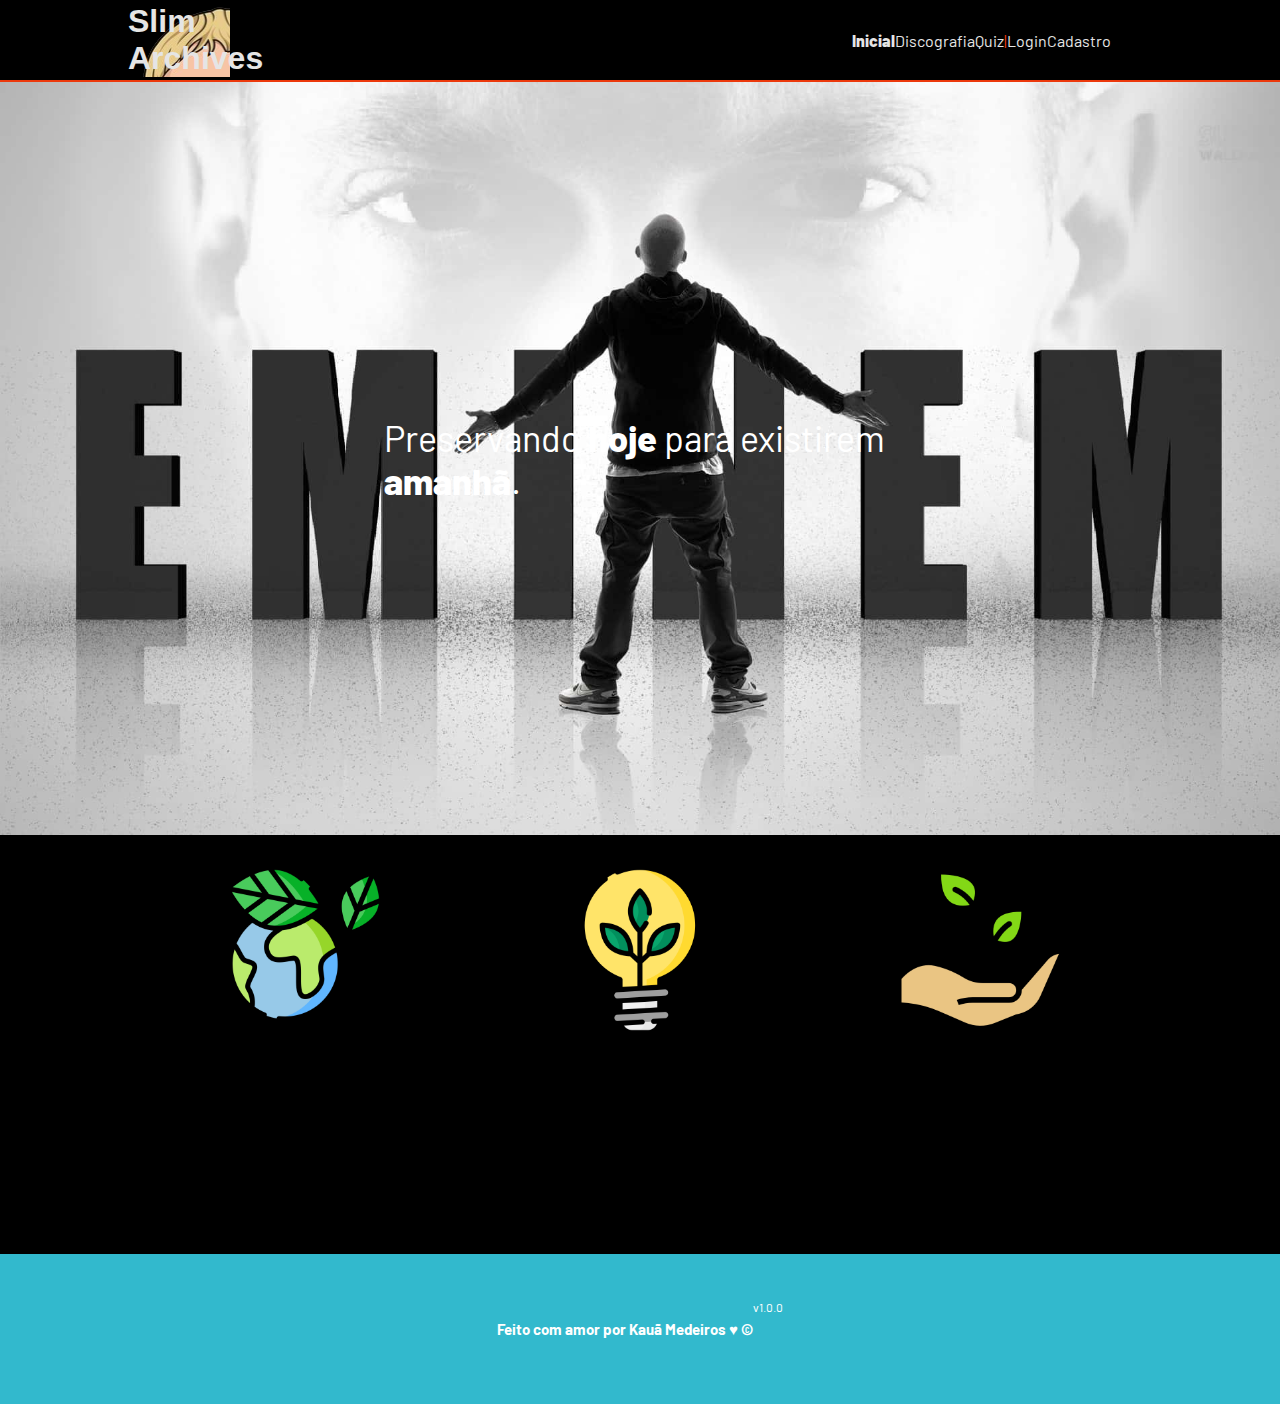
<file: Slim Archives/public/index.html>
<!DOCTYPE html>
<html lang="en">

<head>
    <meta charset="UTF-8">
    <meta http-equiv="X-UA-Compatible" content="IE=edge">
    <meta name="viewport" content="width=device-width, initial-scale=1.0">

    <title>Slim Archives | Página Inicial</title>

    <script src="./js/sessao.js"></script>

    <link rel="stylesheet" href="./css/estilo.css">
    <link rel="icon" href="./assets/icon/IconEminem.png">
    <link rel="preconnect" href="https://fonts.gstatic.com">
</head>

<body>
    <div class="header">
      <div class="container">
        <div class="logo">
        <h1 class="titulo">Slim Archives</h1>
      </div>
        <ul class="navbar">
          <li class="agora">
            <a href="#">Inicial</a>
          </li>
           <li>
            <a href="Discografia.html">Discografia</a>
          </li>
          <li>
            <a href="Quiz.html">Quiz</a>
          </li>
         
          <li>|</li>
          <li>
            <a href="login.html">Login</a>
          </li>
          <li>
            <a href="cadastro.html">Cadastro</a>
          </li>
        </ul>
      </div>
    </div>
  
    <div class="banner">
      <div class="container">
        <p>Preservando <span>hoje</span> para existirem <span>amanhã</span>.</p>
      </div>
    </div>
  
    <div class="social">
      <div class="container">
        <div class="boxes">
          <div class="box">
            <img src="assets/imgs/planet-earth_color.png">
            <h4>Missão</h4>
            <p>Lorem ipsum, dolor sit amet consectetur adipisicing elit. Et, quas cupiditate asperiores provident magnam
              vitae illum iusto fugiat atque deleniti nulla sed iure suscipit, laborum, aliquid accusantium cum dicta
              minima.</p>
          </div>
          <div class="box">
            <img src="assets/imgs/lightbulb_color.png">
            <h4>Visão</h4>
            <p>Lorem ipsum, dolor sit amet consectetur adipisicing elit. Et, quas cupiditate asperiores provident magnam
              vitae illum iusto fugiat atque deleniti nulla sed iure suscipit, laborum, aliquid accusantium cum dicta
              minima.</p>
          </div>
          <div class="box">
            <img src="assets/imgs/growth_color.png">
            <h4>Valores</h4>
            <p>Lorem ipsum, dolor sit amet consectetur adipisicing elit. Et, quas cupiditate asperiores provident magnam
              vitae illum iusto fugiat atque deleniti nulla sed iure suscipit, laborum, aliquid accusantium cum dicta
              minima.</p>
          </div>
        </div>
      </div>
    </div>
  
    <div class="footer">
      <div class="container">
        <h4>Feito com amor por Kauã Medeiros &hearts; &copy; </h4>
        <span class="version">v1.0.0</span>
      </div>
    </div>
  </body>

</html>
</file>
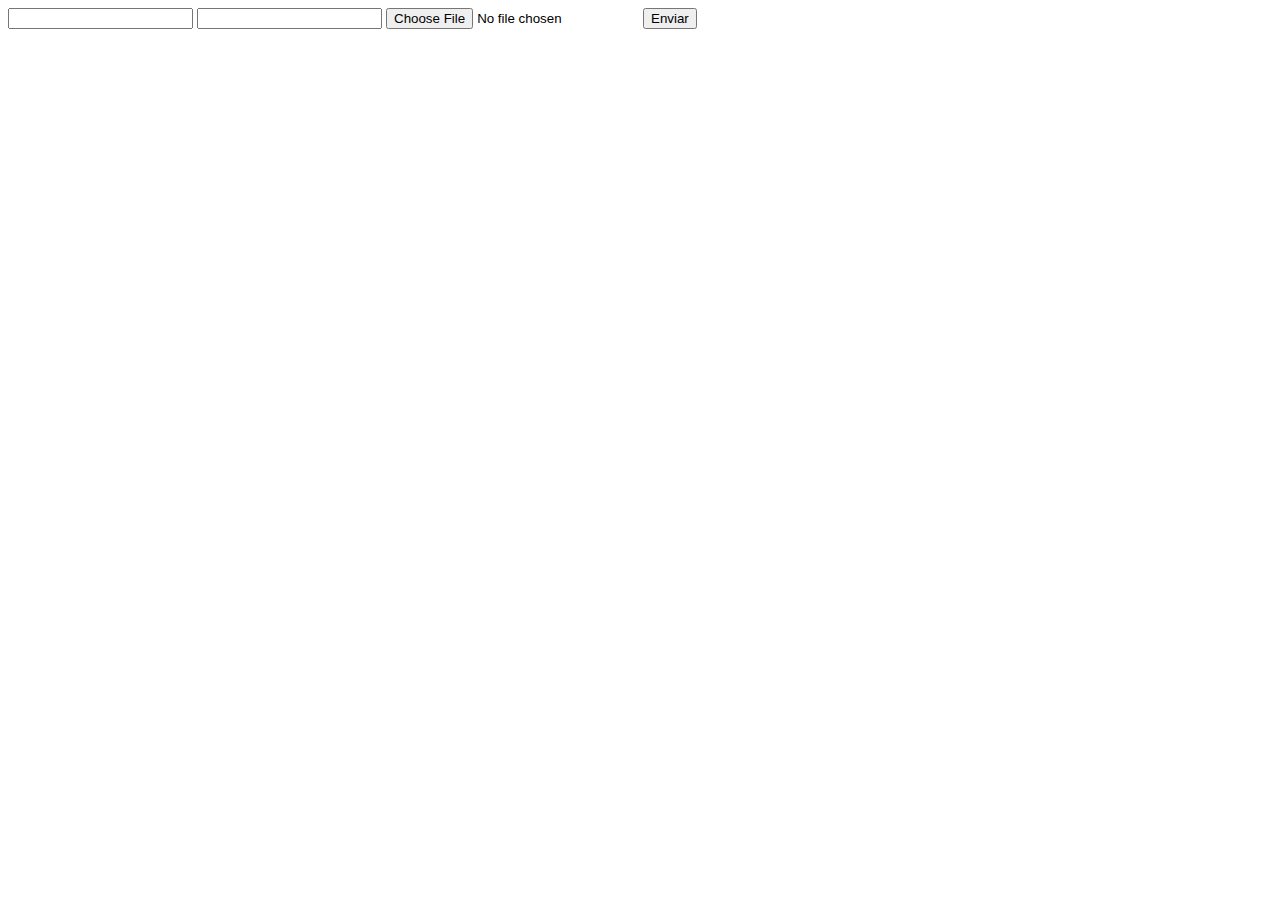
<file: Slim Archives/DOCUMENTOS_DE_APOIO/exemplo_de_upload_de_arquivo/public/index.html>
<!DOCTYPE html>
<html lang="en">

<head>
  <meta charset="UTF-8">
  <meta http-equiv="X-UA-Compatible" content="IE=edge">
  <meta name="viewport" content="width=device-width, initial-scale=1.0">
  <title>Upload</title>
</head>

<body>

  <div>
    <input name="nome" id="nome" type="text" />
    <input name="email" id="email" type="url" />
    <input name="foto" id="foto" type="file" />
    <button onclick="enviar()">Enviar</button>
  </div>

  <div id="container"></div>
</body>

</html>

<script>
  function enviar() {
    const formData = new FormData();
    formData.append('foto', foto.files[0])
    formData.append('nome', nome.value)
    formData.append('email', email.value)

    fetch("/usuarios/cadastro", {
      method: "POST",
      body: formData
    })
      .then(res => {
        window.location = "./perfil.html"
      })
      .catch(err => {
        console.log(err);
      })
  }
</script>
</file>
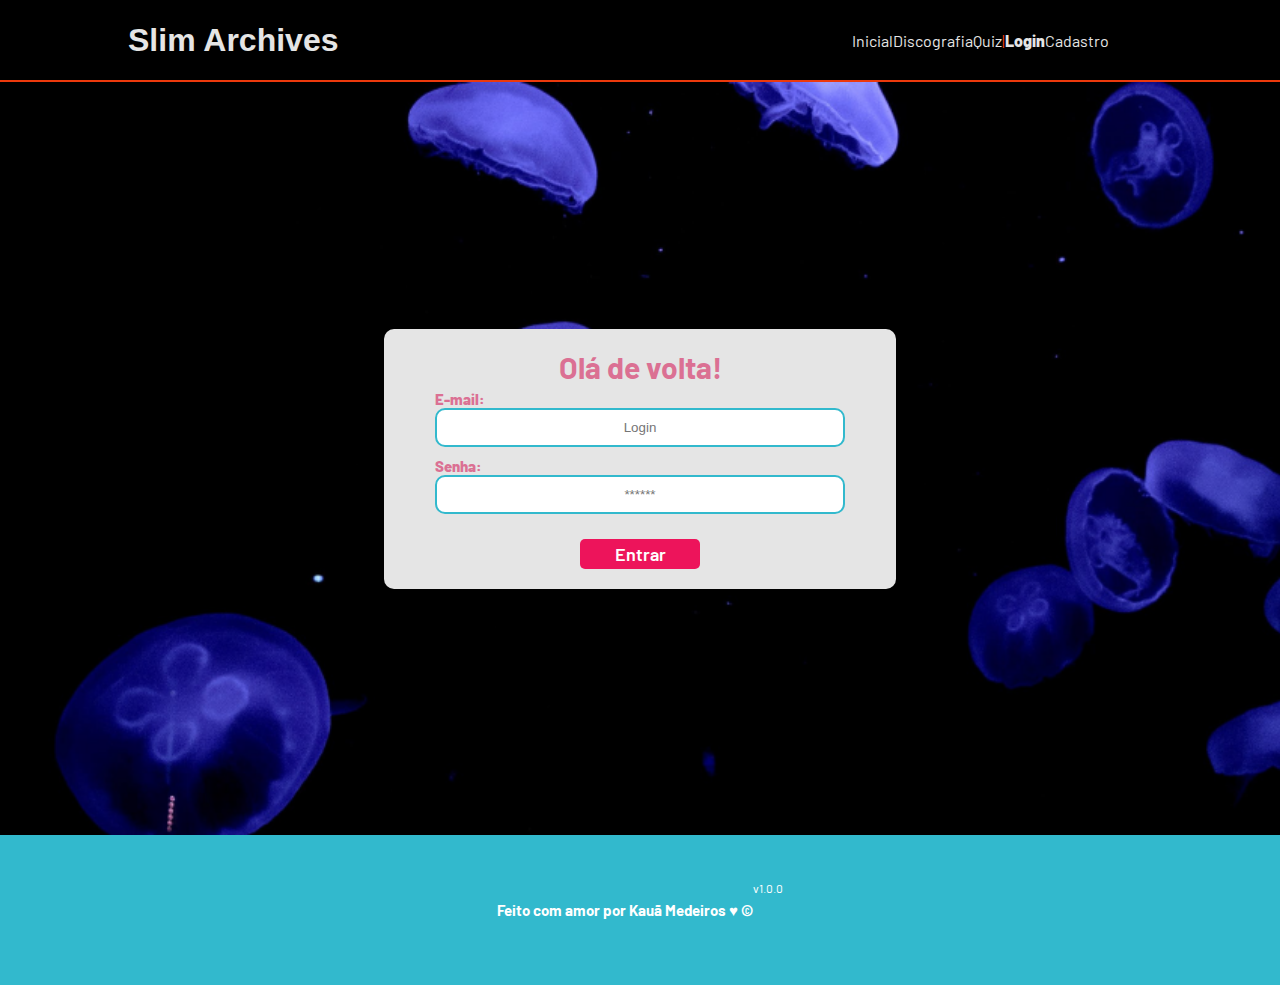
<file: Slim Archives/public/login.html>
<!DOCTYPE html>
<html lang="pt-br">

<head>
    <meta charset="UTF-8">
    <meta http-equiv="X-UA-Compatible" content="IE=edge">
    <meta name="viewport" content="width=device-width, initial-scale=1.0">

    <title>Slim Archives | Login</title>

    <script src="./js/sessao.js"></script>

    <link rel="stylesheet" href="./css/estilo.css">
    <link rel="icon" href="./assets/icon/IconEminem.png">
    <link rel="preconnect" href="https://fonts.gstatic.com">
</head>

<body>

    <!--Header-->

    <div class="header">
        <div class="container">
            <h1 class="titulo">Slim Archives</h1>
            <ul class="navbar">
                <li>
                    <a href="index.html">Inicial</a>
                </li>
                <li>
                    <a href="Discografia.html">Discografia</a>
                  </li>
                <li>
                    <a href="Quiz.html">Quiz</a>
                </li>
                <li>|</li>
                <li class="agora">
                    <a href="#">Login</a>
                </li>
                <li>
                    <a href="cadastro.html">Cadastro</a>
                </li>
            </ul>
        </div>
    </div>


    <div class="login">
        <div class="alerta_erro">
            <div class="card_erro" id="cardErro">
                <span id="mensagem_erro"></span>
            </div>
        </div>
        <div class="container">
            <div class="card card-login">
                <h2>Olá de volta!</h2>
                <div class="formulario">
                    <div class="campo">
                        <span>E-mail:</span>
                        <input id="email_input" type="text" placeholder="Login">
                    </div>
                    <div class="campo">
                        <span>Senha:</span>
                        <input id="senha_input" type="password" placeholder="******">
                    </div>
                    <button class="botao" onclick="entrar()">Entrar</button>
                </div>

                <div id="div_aguardar" class="loading-div">
                    <img src="./assets/circle-loading.gif" id="loading-gif">
                </div>

                <div id="div_erros_login"></div>
            </div>
        </div>
    </div>

    <!--footer inicio-->
    <div class="footer">
        <div class="container">
            <h4>Feito com amor por Kauã Medeiros &hearts; &copy;</h4>
            <span class="version">v1.0.0</span>
        </div>
    </div>
    <!--footer fim-->

</body>

</html>

<script>


    function entrar() {
        aguardar();

        var emailVar = email_input.value;
        var senhaVar = senha_input.value;

        if (emailVar == "" || senhaVar == "") {
            cardErro.style.display = "block"
            mensagem_erro.innerHTML = "(Mensagem de erro para todos os campos em branco)";
            finalizarAguardar();
            return false;
        }
        else {
            setInterval(sumirMensagem, 5000)
        }

        console.log("FORM LOGIN: ", emailVar);
        console.log("FORM SENHA: ", senhaVar);

        fetch("/usuarios/autenticar", {
            method: "POST",
            headers: {
                "Content-Type": "application/json"
            },
            body: JSON.stringify({
                emailServer: emailVar,
                senhaServer: senhaVar
            })
        }).then(function (resposta) {
            console.log("ESTOU NO THEN DO entrar()!")

            if (resposta.ok) {
                console.log(resposta);

                resposta.json().then(json => {
                    console.log(json);
                    console.log(JSON.stringify(json));
                    sessionStorage.EMAIL_USUARIO = json.email;
                    sessionStorage.NOME_USUARIO = json.nome;
                    sessionStorage.ID_USUARIO = json.id;
                    sessionStorage.AQUARIOS = JSON.stringify(json.aquarios)

                    setTimeout(function () {
                        window.location = "./dashboard/cards.html";
                    }, 1000); // apenas para exibir o loading

                });

            } else {

                console.log("Houve um erro ao tentar realizar o login!");

                resposta.text().then(texto => {
                    console.error(texto);
                    finalizarAguardar(texto);
                });
            }

        }).catch(function (erro) {
            console.log(erro);
        })

        return false;
    }

    function sumirMensagem() {
        cardErro.style.display = "none"
    }

</script>
</file>
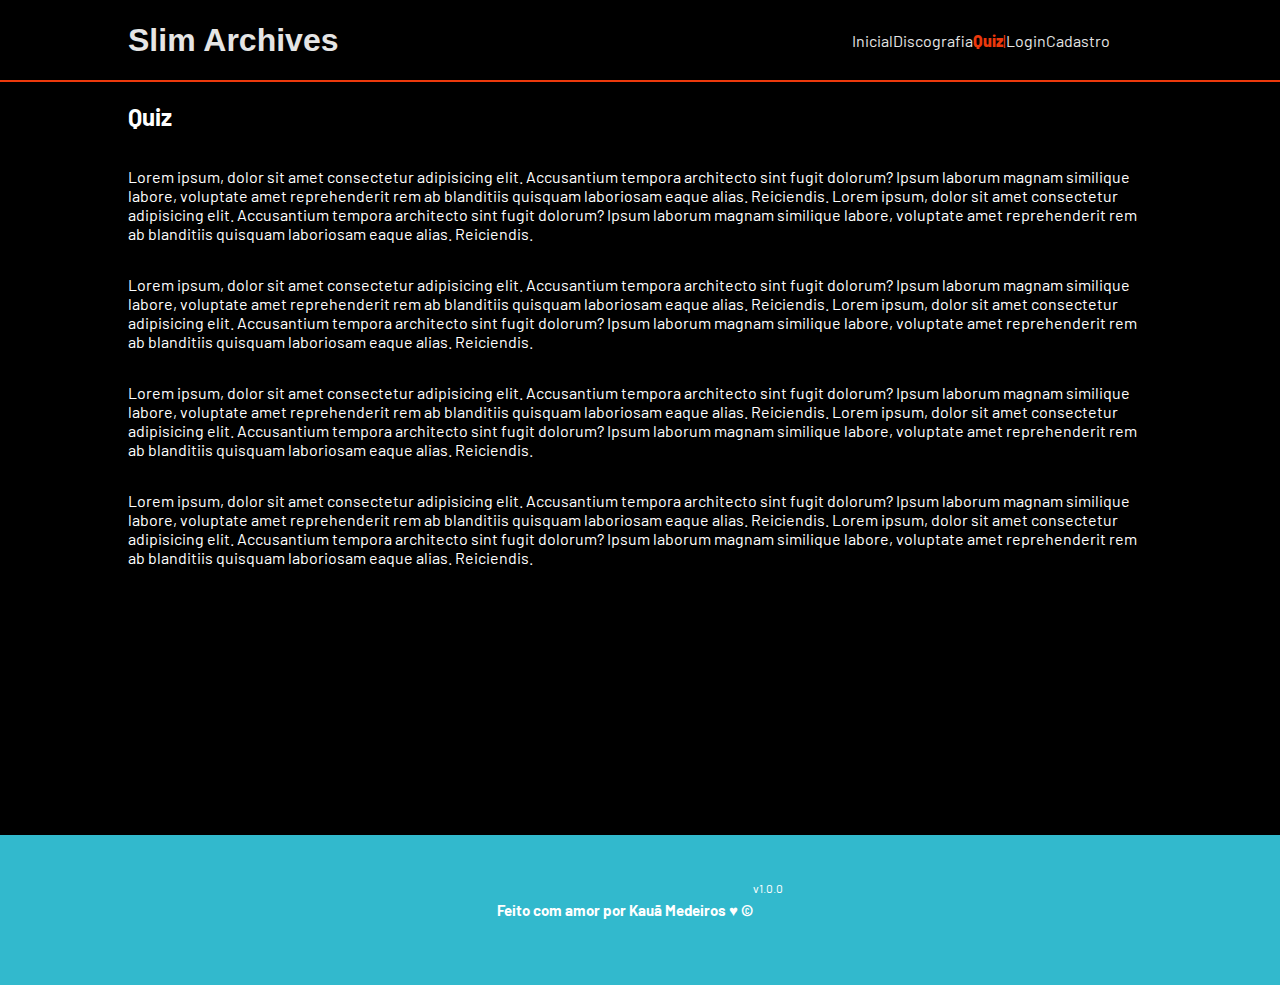
<file: Slim Archives/public/Quiz.html>
<!DOCTYPE html>
<html lang="pt-br">

<head>
    <meta charset="UTF-8">
    <meta http-equiv="X-UA-Compatible" content="IE=edge">
    <meta name="viewport" content="width=device-width, initial-scale=1.0">

    <title>Slim Archives | Quiz</title>

    <script src="./js/sessao.js"></script>

    <link rel="stylesheet" href="./css/estilo.css">
    <link rel="icon" href="./assets/icon/IconEminem.png">
    <link rel="preconnect" href="https://fonts.gstatic.com">
</head>

<body>

    <!--header inicio-->
    <div class="header">
        <div class="container">
            <h1 class="titulo">Slim Archives</h1>
            <ul class="navbar">
                <li>
                    <a href="./index.html">Inicial</a>
                </li>
                <li>
                    <a href="Discografia.html">Discografia</a>
                  </li>
                <li class="agora">Quiz</li>
                <li>|</li>
                <li>
                    <a href="./login.html">Login</a>
                </li>
                <li>
                    <a href="./login.html">Cadastro</a>
                </li>
                
            </ul>
        </div>
    </div>


    <!-- simulador inicio -->
    <div class="simulador">
        <div class="container">
            <h2>Quiz</h2>
            <p>Lorem ipsum, dolor sit amet consectetur adipisicing elit. Accusantium tempora architecto sint fugit
                dolorum? Ipsum laborum magnam similique labore, voluptate amet reprehenderit rem ab blanditiis quisquam
                laboriosam eaque alias. Reiciendis. Lorem ipsum, dolor sit amet consectetur adipisicing elit.
                Accusantium tempora architecto sint fugit dolorum? Ipsum laborum magnam similique labore, voluptate amet
                reprehenderit rem ab blanditiis quisquam laboriosam eaque alias. Reiciendis.</p>
            <p>Lorem ipsum, dolor sit amet consectetur adipisicing elit. Accusantium tempora architecto sint fugit
                dolorum? Ipsum laborum magnam similique labore, voluptate amet reprehenderit rem ab blanditiis quisquam
                laboriosam eaque alias. Reiciendis. Lorem ipsum, dolor sit amet consectetur adipisicing elit.
                Accusantium tempora architecto sint fugit dolorum? Ipsum laborum magnam similique labore, voluptate amet
                reprehenderit rem ab blanditiis quisquam laboriosam eaque alias. Reiciendis.</p>
            <p>Lorem ipsum, dolor sit amet consectetur adipisicing elit. Accusantium tempora architecto sint fugit
                dolorum? Ipsum laborum magnam similique labore, voluptate amet reprehenderit rem ab blanditiis quisquam
                laboriosam eaque alias. Reiciendis. Lorem ipsum, dolor sit amet consectetur adipisicing elit.
                Accusantium tempora architecto sint fugit dolorum? Ipsum laborum magnam similique labore, voluptate amet
                reprehenderit rem ab blanditiis quisquam laboriosam eaque alias. Reiciendis.</p>
            <p>Lorem ipsum, dolor sit amet consectetur adipisicing elit. Accusantium tempora architecto sint fugit
                dolorum? Ipsum laborum magnam similique labore, voluptate amet reprehenderit rem ab blanditiis quisquam
                laboriosam eaque alias. Reiciendis. Lorem ipsum, dolor sit amet consectetur adipisicing elit.
                Accusantium tempora architecto sint fugit dolorum? Ipsum laborum magnam similique labore, voluptate amet
                reprehenderit rem ab blanditiis quisquam laboriosam eaque alias. Reiciendis.</p>

        </div>
    </div>
    <!-- simulador fim -->

    <!--footer inicio-->
    <div class="footer">
        <div class="container">
            <h4>Feito com amor por Kauã Medeiros &hearts; &copy;</h4>
            <span class="version">v1.0.0</span>
        </div>
    </div>
    <!--footer fim-->


</body>

</html>
</file>
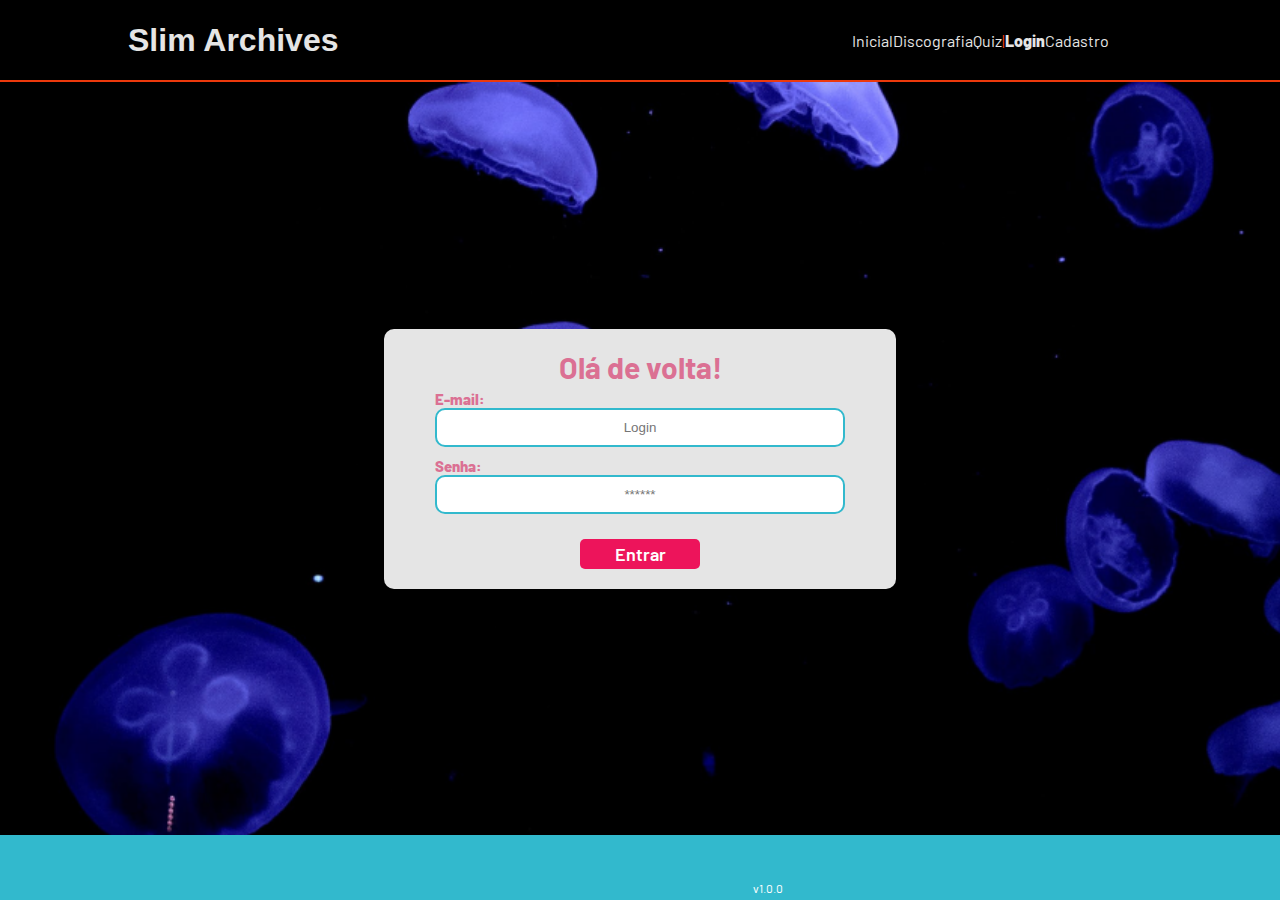
<file: Slim Archives/public/dashboard/cards.html>
<!DOCTYPE html>
<html lang="pt-br">

<head>
    <link rel="shortcut icon" href="../assets/icon/favicon2.ico" type="image/x-icon">
    <meta charset="UTF-8">
    <meta http-equiv="X-UA-Compatible" content="IE=edge">
    <meta name="viewport" content="width=device-width, initial-scale=1.0">
    <title>AquaTech | Tempo Real</title>


    <link rel="stylesheet" href="./../css/dashboards.css">
    <link rel="stylesheet" href="./../css/estilo.css" />

    <script src="../js/sessao.js"></script>
    <script src="../js/alerta.js"></script>
    <link rel="preconnect" href="https://fonts.gstatic.com">
    <link
        href="https://fonts.googleapis.com/css2?family=Exo+2:ital,wght@0,100;0,200;0,300;0,400;0,500;0,600;0,700;0,800;0,900;1,100;1,200;1,300;1,400;1,500;1,600;1,700;1,800;1,900&display=swap"
        rel="stylesheet">
</head>

<body onload="validarSessao(), exibirAquarios(),  atualizacaoPeriodica()">

    <div class="janela">

        <div class="header-left dash-header">

            <h1>AquaTech</h1>

            <div class="hello">
                <h3>Olá, <span id="b_usuario">usuário</span>!</h3>
            </div>

            <div class="btn-nav">
                <h3>Aquários</h3>
            </div>

            <div class="btn-nav-white">
                <a href="./dashboard.html">
                    <h3>Gráficos</h3>
                </a>
            </div>

            <div class="btn-nav-white">
                <a href="./mural.html">
                    <h3>Mural de Avisos</h3>
                </a>
            </div>

            <div class="btn-logout" onclick="limparSessao()">
                <h3>Sair</h3>
            </div>

        </div>

        <div class="dash">
            <div id="alerta">
            </div>
            <div class="area-parametros-alerta">
                <p class="titulo-legenda">
                    Legenda - Parâmetros para Alertas
                </p>
                <div class="parametros-alerta">
                    <div class="item-regua perigo-frio">
                        <p>Perigo</p>
                        <p>&lt;=5°C</p>
                    </div>
                    <div class="item-regua alerta-frio">
                        <p>Alerta</p>
                        <p>&lt;=10°C</p>
                    </div>
                    <div class="item-regua ideal">
                        <p>Ideal</p>
                        <p>20°C</p>
                    </div>
                    <div class="item-regua alerta-quente">
                        <p>Alerta</p>
                        <p>&gt;=22°C</p>
                    </div>
                    <div class="item-regua perigo-quente">
                        <p>Perigo</p>
                        <p>&gt;=23°C</p>
                    </div>
                </div>
            </div>

            <div class="cards" id="cardAquarios">

            </div>

        </div>

    </div>

</body>

<script>

    function exibirAquarios() {
        JSON.parse(sessionStorage.AQUARIOS).forEach(item => {
            document.getElementById("cardAquarios").innerHTML += `
                    <div class="card-aquario">
                        <div class="title-aquario">
                            <h1>${item.descricao}</h1>
                        </div>
                        <div class="desc-aquario">
                        <div class="temperatura">
                            <p id="temp_aquario_${item.id}">-°C</p>
                        </div>
                        <div class="cor-alerta" id="card_${item.id}"></div>
                    </div>
                    </div>
                    `
        });
    }

</script>

</html>
</file>
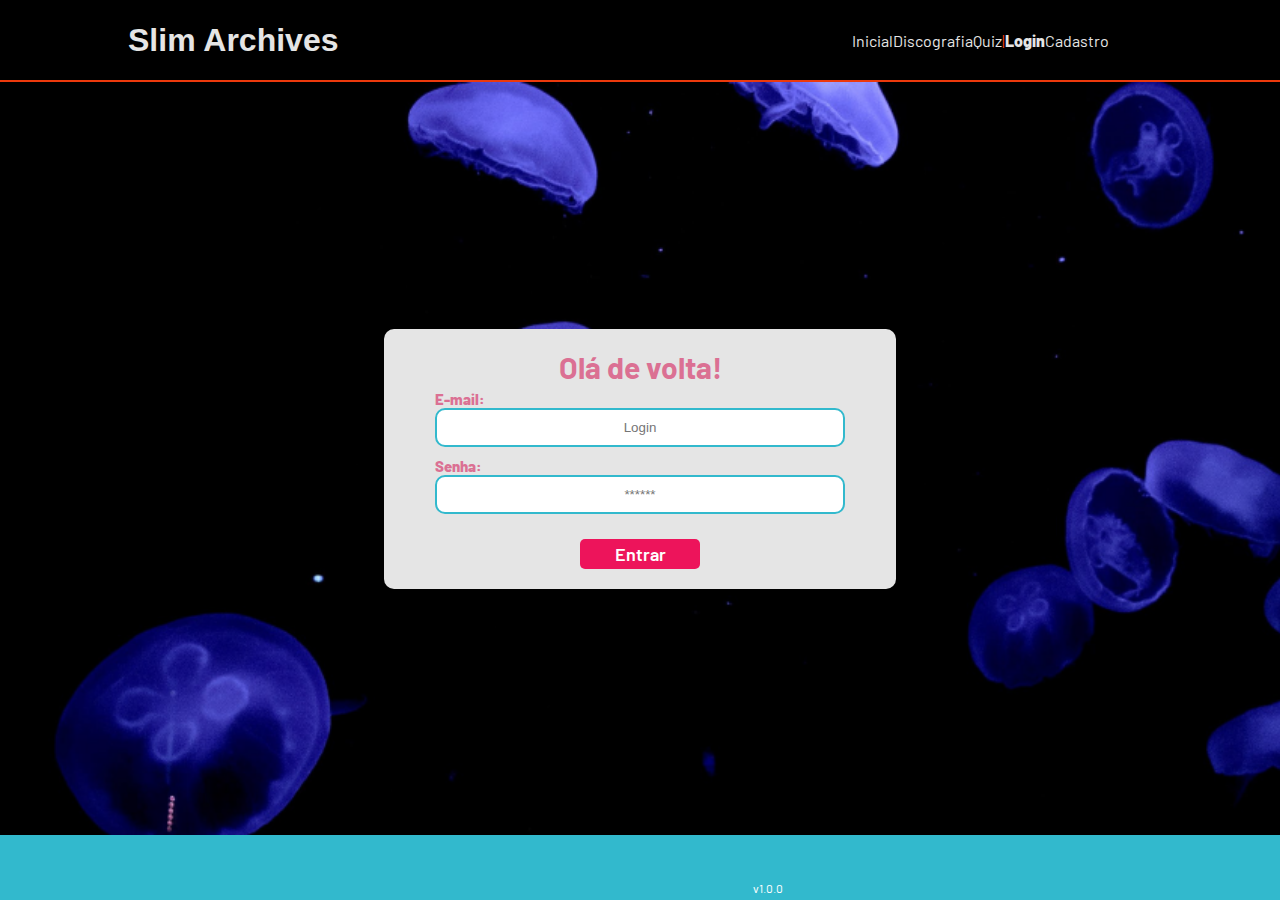
<file: Slim Archives/public/dashboard/edicao-aviso.html>
<!DOCTYPE html>
<html lang="pt-br">

<head>
    <link rel="shortcut icon" href="../assets/icon/favicon2.ico" type="image/x-icon">
    <meta charset="UTF-8">
    <meta http-equiv="X-UA-Compatible" content="IE=edge">
    <meta name="viewport" content="width=device-width, initial-scale=1.0">
    <title>AquaTech | Página Inicial</title>

    
    <link rel="stylesheet" href="./../css/dashboards.css">
    <link rel="stylesheet" href="./../css/estilo.css" />
    <script src="../js/sessao.js"></script>

    <link rel="preconnect" href="https://fonts.gstatic.com">
    <link
        href="https://fonts.googleapis.com/css2?family=Exo+2:ital,wght@0,100;0,200;0,300;0,400;0,500;0,600;0,700;0,800;0,900;1,100;1,200;1,300;1,400;1,500;1,600;1,700;1,800;1,900&display=swap"
        rel="stylesheet">
</head>

<body onload="validarSessao(), listarInfosDeUm()" style="background-color: #161618;">
    <!-- <body onload="validarSessao()"> -->

    <div class="janela">


        <div class="header-left">

            <h1>AquaTech</h1>

            <div class="hello">
                <h3>Olá, <span id="b_usuario">usuário</span>!</h3>
            </div>

            <div class="btn-nav-white">
                <a href="cards.html">
                    <h3>Aquários</h3>
                </a>
            </div>

            <div class="btn-nav-white">
                <a href="./dashboard.html">
                    <h3>Gráficos</h3>
                </a>
            </div>

            <div class="btn-nav-white">
                <a href="./mural.html">
                    <h3>Mural de Avisos</h3>
                </a>
            </div>

            <div class="btn-logout" onclick="limparSessao()">
                <h3>Sair</h3>
            </div>

        </div>

        <div class="dash-right">

            <div class="avisos">
                <div class="container">
                    <h1>Editar um aviso</h1>
                    <div class="div-form">
                        <label>
                            ID:
                            <br>
                            <input id="input_id" maxlength="100" type="text" style="color: rgb(196, 196, 196)" disabled>
                        </label>
                        <label>
                            Autor:
                            <br>
                            <input id="input_nome" maxlength="100" type="text" style="color: rgb(196, 196, 196)"
                                disabled>
                        </label>
                        <label>
                            Título:
                            <br>
                            <input id="input_titulo" maxlength="100" type="text" style="color: rgb(196, 196, 196)"
                                disabled>
                        </label>
                        <br>
                        <label>
                            Descrição (máximo de 250 caracteres):
                            <br>
                            <textarea id="textarea_descricao" maxlength="250" rows="5"></textarea>
                        </label>
                        <br>
                        <button onclick="editar()">Editar</button>
                    </div>

                </div>
            </div>
        </div>
    </div>
</body>

</html>

<script>
    function listarInfosDeUm() {
        console.log("Criar função de trazer informações de post escolhido");
    }

    function editar() {
        fetch(`/avisos/editar/${sessionStorage.getItem("ID_POSTAGEM_EDITANDO")}`, {
            method: "PUT",
            headers: {
                "Content-Type": "application/json"
            },
            body: JSON.stringify({
                descricao: textarea_descricao.value
            })
        }).then(function (resposta) {

            if (resposta.ok) {
                window.alert("Post atualizado com sucesso pelo usuario de email: " + sessionStorage.getItem("EMAIL_USUARIO") + "!");
                window.location = "/dashboard/mural.html"
            } else if (resposta.status == 404) {
                window.alert("Deu 404!");
            } else {
                throw ("Houve um erro ao tentar realizar a postagem! Código da resposta: " + resposta.status);
            }
        }).catch(function (resposta) {
            console.log(`#ERRO: ${resposta}`);
        });
    }

</script>
</file>
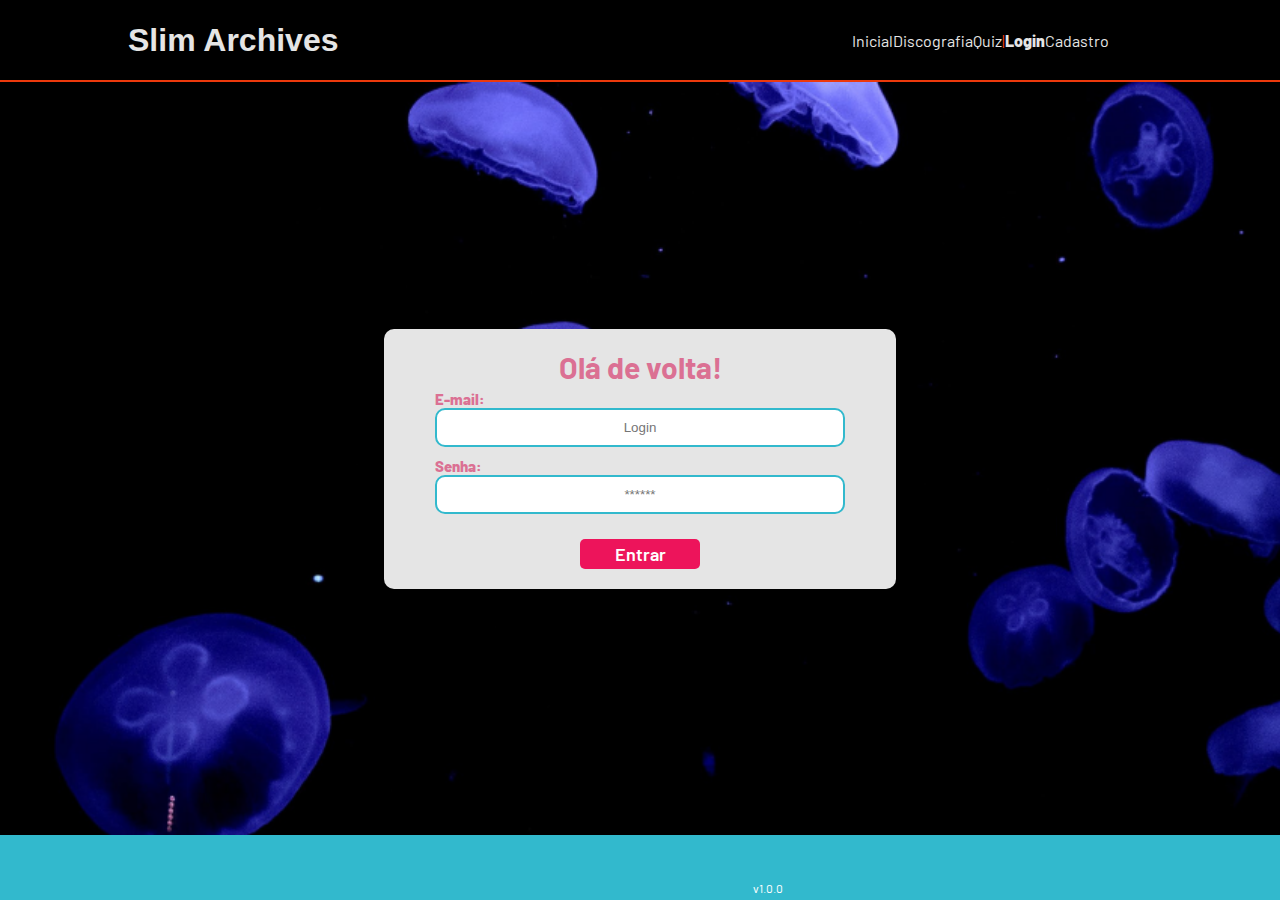
<file: Slim Archives/public/dashboard/mural.html>
<!DOCTYPE html>
<html lang="pt-br">

<head>
    <link rel="shortcut icon" href="../assets/icon/favicon2.ico" type="image/x-icon">
    <meta charset="UTF-8">
    <meta http-equiv="X-UA-Compatible" content="IE=edge">
    <meta name="viewport" content="width=device-width, initial-scale=1.0">
    <title>AquaTech | Avisos</title>

    <link rel="stylesheet" href="./../css/dashboards.css">
    <link rel="stylesheet" href="./../css/estilo.css" />
    <script src="../js/sessao.js"></script>
    <script src="./../js/alerta.js"></script>

    <link rel="preconnect" href="https://fonts.gstatic.com">
    <link
        href="https://fonts.googleapis.com/css2?family=Exo+2:ital,wght@0,100;0,200;0,300;0,400;0,500;0,600;0,700;0,800;0,900;1,100;1,200;1,300;1,400;1,500;1,600;1,700;1,800;1,900&display=swap"
        rel="stylesheet">
</head>

<body onload="validarSessao(), atualizarFeed()" style="background-color: #161618;">

    <div class="janela">


        <div class="header-left">

            <h1>AquaTech</h1>

            <div class="hello">
                <h3>Olá, <span id="b_usuario">usuário</span>!</h3>
            </div>

            <div class="btn-nav-white">
                <a href="cards.html">
                    <h3>Aquários</h3>
                </a>
            </div>

            <div class="btn-nav-white">
                <a href="./dashboard.html">
                    <h3>Gráficos</h3>
                </a>
            </div>

            <div class="btn-nav">
                <h3>Mural de Avisos</h3>
            </div>

            <div class="btn-logout" onclick="limparSessao()">
                <h3>Sair</h3>
            </div>

        </div>

        <div class="dash-right">


            <div class="avisos">
                <div id="alerta">
                </div>
                <div class="container">
                    <h1>Publicar um aviso</h1>
                    <div class="div-form">
                        <form id="form_postagem" method="post" onsubmit="return publicar()">
                            <label>
                                Título:
                                <br>
                                <input name="titulo" id="titulo" maxlength="100" type="text">
                            </label>
                            <br>
                            <br>
                            <label>
                                Descrição (máximo de 250 caracteres):
                                <br>
                                <textarea name="descricao" id="textarea_descricao" maxlength="250" rows="5"></textarea>
                            </label>
                            <br>
                            <br>
                            <button>Enviar</button>
                        </form>
                    </div>
                    <h1>Mural de Avisos</h1>
                    <div class="div-results">
                        <div id="feed_container" class="feed-container">
                        </div>
                    </div>
                </div>
            </div>
        </div>
    </div>




</body>

</html>

<script>
    
    b_usuario.innerHTML = sessionStorage.NOME_USUARIO;

    function limparFormulario() {
        document.getElementById("form_postagem").reset();
    }

    function publicar() {
        var idUsuario = sessionStorage.ID_USUARIO;

        var corpo = {
            titulo: form_postagem.titulo.value,
            descricao: form_postagem.descricao.value
        }

        fetch(`/avisos/publicar/${idUsuario}`, {
            method: "post",
            headers: {
                "Content-Type": "application/json"
            },
            body: JSON.stringify(corpo)
        }).then(function (resposta) {

            console.log("resposta: ", resposta);

            if (resposta.ok) {
                window.alert("Post realizado com sucesso pelo usuario de ID: " + idUsuario + "!");
                window.location = "/dashboard/mural.html";
                limparFormulario();
                finalizarAguardar();
            } else if (resposta.status == 404) {
                window.alert("Deu 404!");
            } else {
                throw ("Houve um erro ao tentar realizar a postagem! Código da resposta: " + resposta.status);
            }
        }).catch(function (resposta) {
            console.log(`#ERRO: ${resposta}`);
            finalizarAguardar();
        });

        return false;

    }

    function editar(idAviso) {
        sessionStorage.ID_POSTAGEM_EDITANDO = idAviso;
        console.log("cliquei em editar - " + idAviso);
        window.alert("Você será redirecionado à página de edição do aviso de id número: " + idAviso);
        window.location = "/dashboard/edicao-aviso.html"

    }

    function deletar(idAviso) {
        console.log("Criar função de apagar post escolhido - ID" + idAviso);
        fetch(`/avisos/deletar/${idAviso}`, {
            method: "DELETE",
            headers: {
                "Content-Type": "application/json"
            }
        }).then(function (resposta) {

            if (resposta.ok) {
                window.alert("Post deletado com sucesso pelo usuario de email: " + sessionStorage.getItem("EMAIL_USUARIO") + "!");
                window.location = "/dashboard/mural.html"
            } else if (resposta.status == 404) {
                window.alert("Deu 404!");
            } else {
                throw ("Houve um erro ao tentar realizar a postagem! Código da resposta: " + resposta.status);
            }
        }).catch(function (resposta) {
            console.log(`#ERRO: ${resposta}`);
        });
    }

    function atualizarFeed() {
        fetch("/avisos/listar").then(function (resposta) {
            if (resposta.ok) {
                if (resposta.status == 204) {
                    var feed = document.getElementById("feed_container");
                    var mensagem = document.createElement("span");
                    mensagem.innerHTML = "Nenhum resultado encontrado."
                    feed.appendChild(mensagem);
                    throw "Nenhum resultado encontrado!!";
                }

                resposta.json().then(function (resposta) {
                    console.log("Dados recebidos: ", JSON.stringify(resposta));

                    var feed = document.getElementById("feed_container");
                    feed.innerHTML = "";
                    for (let i = 0; i < resposta.length; i++) {
                        var publicacao = resposta[i];

                        // criando e manipulando elementos do HTML via JavaScript
                        var divPublicacao = document.createElement("div");
                        var spanID = document.createElement("span");
                        var spanTitulo = document.createElement("span");
                        var spanNome = document.createElement("span");
                        var divDescricao = document.createElement("div");
                        var divButtons = document.createElement("div");
                        var btnEditar = document.createElement("button");
                        var btnDeletar = document.createElement("button");


                        spanID.innerHTML = "ID: <b>" + publicacao.idAviso + "</b>";
                        spanTitulo.innerHTML = "Título: <b>" + publicacao.titulo + "</b>";
                        spanNome.innerHTML = "Autor: <b>" + publicacao.nome + "</b>";
                        divDescricao.innerHTML = "Descrição: <b>" + publicacao.descricao + "</b>";
                        btnEditar.innerHTML = "Editar";
                        btnDeletar.innerHTML = "Deletar";

                        divPublicacao.className = "publicacao";
                        spanTitulo.id = "inputNumero" + publicacao.idAviso;
                        spanNome.className = "publicacao-nome";
                        spanTitulo.className = "publicacao-titulo";
                        divDescricao.className = "publicacao-descricao";

                        divButtons.className = "div-buttons"

                        btnEditar.className = "publicacao-btn-editar"
                        btnEditar.id = "btnEditar" + publicacao.idAviso;
                        btnEditar.setAttribute("onclick", `editar(${publicacao.idAviso})`);

                        btnDeletar.className = "publicacao-btn-editar"
                        btnDeletar.id = "btnDeletar" + publicacao.idAviso;
                        btnDeletar.setAttribute("onclick", `deletar(${publicacao.idAviso})`);

                        divPublicacao.appendChild(spanID);
                        divPublicacao.appendChild(spanNome);
                        divPublicacao.appendChild(spanTitulo);
                        divPublicacao.appendChild(divDescricao);
                        divPublicacao.appendChild(divButtons);
                        divButtons.appendChild(btnEditar);
                        divButtons.appendChild(btnDeletar);
                        feed.appendChild(divPublicacao);
                    }

                    finalizarAguardar();
                });
            } else {
                throw ('Houve um erro na API!');
            }
        }).catch(function (resposta) {
            console.error(resposta);
            finalizarAguardar();
        });
    }

</script>
</file>
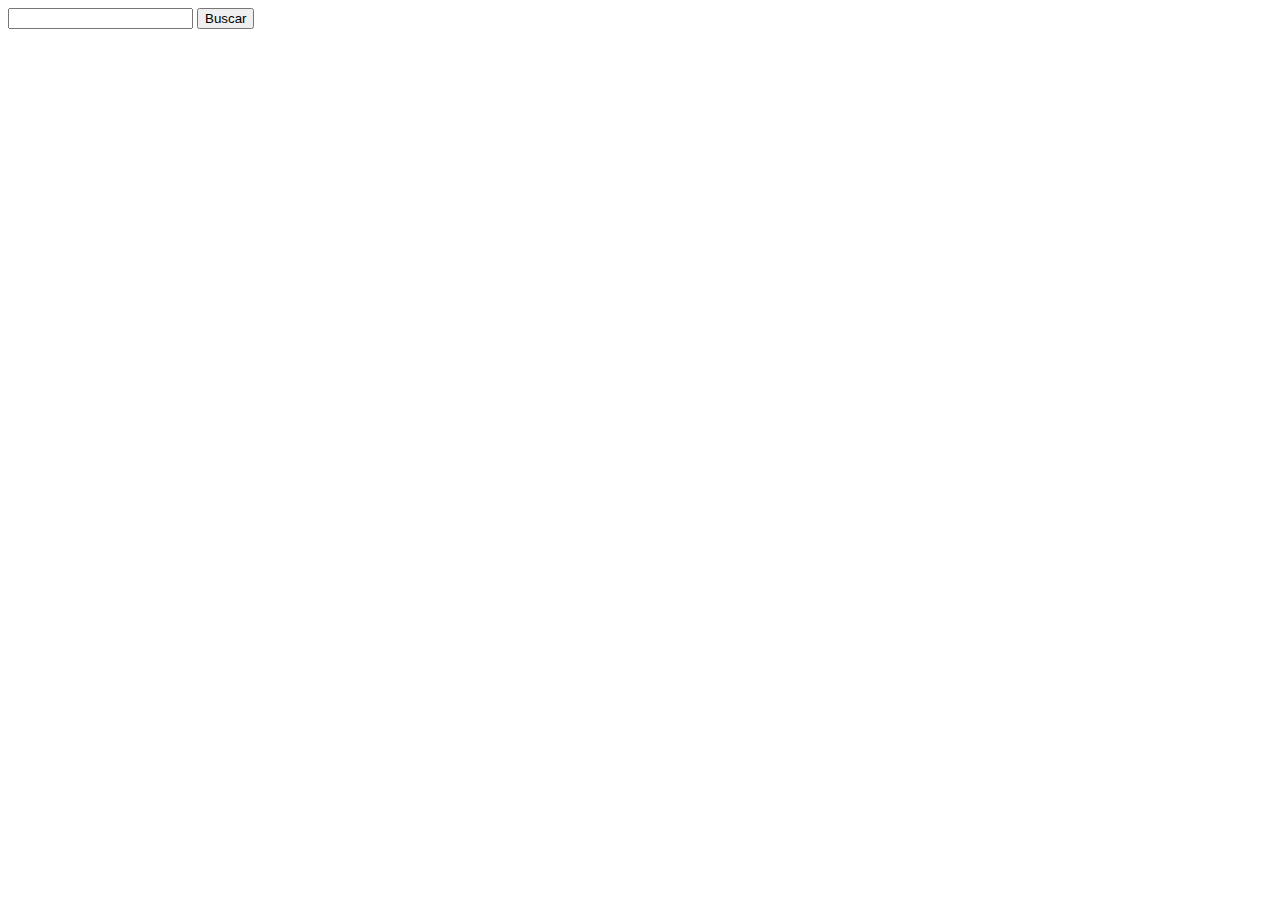
<file: Slim Archives/DOCUMENTOS_DE_APOIO/exemplo_de_upload_de_arquivo/public/perfil.html>
<!DOCTYPE html>
<html lang="en">

<head>
  <meta charset="UTF-8">
  <meta http-equiv="X-UA-Compatible" content="IE=edge">
  <meta name="viewport" content="width=device-width, initial-scale=1.0">
  <title>Document</title>
</head>

<body>
  <input type="number" id="buscaInput">
  <button onclick="buscarPeloId()">Buscar</button>
  <div id="container">

  </div>
</body>

</html>

<script>
  function buscarPeloId() {
    fetch(`/usuarios/${buscaInput.value}`, {
      method: "GET"
    })
      .then(res => {
        res.json().then(json => {
          const usuario = json[0];
          container.innerHTML = `<div>
    <h1>${usuario.nome} - ${usuario.email}</h1>
    <img src='assets/${usuario.imagem_perfil}' alt="imagem de usuario">
  </div>`
        })
      })
      .catch(err => {
        console.log(err);
      })
  }
</script>
</file>
<file: Slim Archives/public/css/estilo.css>
@import url('https://fonts.googleapis.com/css2?family=Barlow:ital,wght@0,100;0,200;0,300;0,400;0,500;0,600;0,700;0,800;0,900;1,100;1,200;1,300;1,400;1,500;1,600;1,700;1,800;1,900&display=swap');

body {
  margin: 0;
  padding: 0;
  font-family: 'Barlow', 'Segoe UI', 'Segoe UI', Tahoma, Geneva, Verdana, sans-serif;
  background-color: black;
}

:root {
  --tamanho-header: 80px;
  --tamanho-banner: calc(100vh - var(--tamanho-header) - var(--tamanho-footer) - 2px);
  --tamanho-simulador: calc(100vh - var(--tamanho-header) - var(--tamanho-footer) - 2px);
  --tamanho-login: calc(100vh - var(--tamanho-header) - var(--tamanho-footer) - 2px);
  --tamanho-footer: 65px;
}

.logo {
  display: flex;
  width: 10%;
  background-image: url('../assets/icon/IconEminem.png');
  margin-right: 10px;
}

.container {
  display: flex;
  width: 80%;
  margin: auto;
}

.header {
  height: var(--tamanho-header);
  border-bottom: 2px solid #ec390c;
}

.header .container {
  justify-content: space-between;
  align-items: center;
  height: 100%;
}

.header a {
  text-decoration: none;
  color: #e5e5e5;
}

.agora {
  font-weight: 800;
}

.navbar {
  width: 300px;
  display: flex;
  align-items: center;
  justify-content: space-betwSeen;
  list-style: none;
  color: #ec390c;
}

.titulo {
  color: #e5e5e5;
  width: fit-content;
  font-weight: 700;
  font-family:Verdana, Geneva, Tahoma, sans-serif;
}

.header h1 {
  margin: 0;
}

/* BANNER */

.banner {
  height: var(--tamanho-banner);
  color: white;
  background-image: url('../assets/imgs/EminemBanner.png');
  background-size: cover;
  object-fit: cover;
}

.banner .container {
  justify-content: center;
  align-items: center;
  height: 100%;
}

.banner .container p {
  width: 50%;
  margin: 0;
  padding: 0;
  font-size: 36px;
}

.banner .container span {
  font-weight: 800;
}

/* MISSÃO VISÃO VALORES */icons

.social {
  background-color: #e5e5e5;
  display: flex;
}

.social .container {
  justify-content: center;
}

.box img {
  width: 170px;
}

.social .container .boxes {
  display: flex;
  justify-content: space-between;
  width: 100%;
  padding: 30px 0;
}

.social p {
  text-align: center;
}

.box {
  display: flex;
  flex-direction: column;
  align-items: center;
}

/* FOOTER */

.footer {
  background-color: #32b9cd;
  height: 150px;
  color: #fff;
  display: flex;
  font-size: 15px;
}

.footer .container {
  justify-content: center;
  text-align: center;
}

.footer .container .version {
  font-size: 12px;
}

/* LOGIN */

.login {
  height: var(--tamanho-login);
  background-image: url('../assets/imgs/bg-jelly-fish-para-home.png');
  background-size: cover;
}

.login .container {
  justify-content: center;
  align-items: center;
  height: 100%;
}

.card {
  width: 50%;
  background-color: #e5e5e5;
  border-radius: 10px;
  display: flex;
  align-items: center;
  justify-content: space-evenly;
  color: palevioletred;
  flex-direction: column;
  height: fit-content;
  padding: 20px 0;
}

.card h2 {
  margin: 0;
  font-size: 30px;
}

.formulario {
  display: flex;
  height: 90%;
  width: 80%;
  justify-content: space-around;
  flex-direction: column;
}

.formulario span {
  font-size: 15px;
  font-weight: 800;
}

.formulario input {
  border: 2px solid #32b9cd;
  text-align: center;
  border-radius: 10px;
  margin: 0;
}

.formulario select {
  border: 2px solid #32b9cd;
  background-color: white;
  color: gray;
  height: 36px;
  text-align: center;
  border-radius: 10px;
  margin: 0;
}

.campo {
  display: flex;
  flex-direction: column;
  justify-content: start;
  padding: 5px 0;
}

.botao {
  cursor: pointer;
  font-family: "Barlow", sans-serif;
  border: 0;
  border-radius: 5px;
  font-weight: 600;
  font-size: 18px;
  color: #fff;
  background-color: #ED145B;
  width: 120px;
  height: 30px;
  align-self: center;
  margin-top: 20px;
}

.loading-div {
  width: 50px;
  display: none;
}

.loading-div img {
  height: 50px;
  width: 50px;
}

#div_erros_login {
  display: none
}

/* FORMULARIO */

.alerta_erro{
  display: flex;
  justify-content: flex-end;
}

.card_erro {
  display: none;
  background-color: #fff;
  color: black;
  width: 230px;
  position: fixed;
  border-radius: 4px;
  border: #ED145B 3px solid;
  padding: 10px;
  margin-right: 10%;
}

.card_erro #mensagem_erro{
  font-weight: 500;
  font-size: 20px;
}

.formulario .tipo_campo {
  font-size: 20px;
  font-weight: 600 !important;
}

.formulario {
  display: flex;
  flex-direction: column;
}

input {
  margin-bottom: 10px;
  border: 2px solid #32b9cd;
  padding: 10px;
  text-align: center;
  border-radius: 10px;
}

.btn {
  font-family: "Barlow", sans-serif;
  border: 0;
  border-radius: 5px;
  font-weight: 600;
  font-size: 18px;
  padding: 10px 15px;
  color: white;
  background-color: #ED145B;
  width: 120px;
  align-self: center;
  margin-top: 5px;
}

.loading-div {
  width: 50px;
  margin: auto;
  display: none;
}

.loading-div img {
  height: 50px;
  width: 50px;
}

/* SIMULADOR */

.simulador {
  color: white;
}

.simulador .container {
  flex-direction: column;
  overflow: scroll; 
  height: var(--tamanho-simulador);
}

/* ALERTA */

#alerta {
  position: absolute;
  right: 0;
  bottom: 0;
}

.mensagem-alarme {
  background-color: white;
  border-radius: 5px;
  width: 300px;
  height: 80px;
  margin: 10px;
  padding: 10px 0;
  display: flex;
  justify-content: space-evenly;
  align-items: center;
}

.mensagem-alarme h3 {
  font-size: 14px;
  margin: 0;
}

.mensagem-alarme .informacao {
  width: 66%;
}

.alarme-sino {
  width: 48px;
  height: 48px;
  animation-name: bell;
  animation-duration: 4s;
  background-image: url('https://cdn-icons-png.flaticon.com/512/1157/1157000.png');
  background-size: cover;
  animation-iteration-count: infinite;
}

@keyframes bell {
  0%   {transform: rotate(25deg)}
  25%  {transform: rotate(-25deg)}
  50%  {transform: rotate(25deg)}
  75%  {transform: rotate(-25deg)}
  100% {transform: rotate(25deg)}
}
</file>
<file: Slim Archives/public/css/dashboards.css>
/* pagina mural */

@import url('https://fonts.googleapis.com/css2?family=Barlow:ital,wght@0,100;0,200;0,300;0,400;0,500;0,600;0,700;0,800;0,900;1,100;1,200;1,300;1,400;1,500;1,600;1,700;1,800;1,900&display=swap');

body {
  margin: 0;
  padding: 0;
  font-family: 'Barlow', 'Segoe UI', 'Segoe UI', Tahoma, Geneva, Verdana, sans-serif;
}

.label-captura {
  display: flex;
  justify-content: center;
}

.dash-right .avisos {
  width: 100%;
  color: rgb(216, 216, 216);
  font-family: 'Barlow', 'Segoe UI', 'Segoe UI', Tahoma, Geneva, Verdana, sans-serif;
}

.dash-right .avisos .container {
  display: flex;
  flex-direction: column;
  align-items: center;
}

.dash-right .avisos .container .div-form {
  width: 95%;
}

.dash-right .avisos .container .div-form #form_postagem {
  width: 95%;
}

.dash-right .avisos .div-form label {
  width: 95%;
}

.dash-right .avisos .div-form input {
  width: 95%;
  border-radius: 5px;
}

.dash-right .avisos .div-form textarea {
  width: 95%;
  border: 3px solid #e6005a;
  background-color: white;
  border-radius: 5px;
}

.dash-right .avisos .div-form button {
  cursor: pointer;
  font-family: 'Barlow', 'Segoe UI', 'Segoe UI', Tahoma, Geneva, Verdana, sans-serif;
  border: 0;
  border-radius: 5px;
  font-weight: 600;
  font-size: 18px;
  padding: 10px 15px;
  color: white;
  background-color: #e6005a;
  width: 120px;
}

.publicacao-btn-editar {
  cursor: pointer;
  font-family: 'Barlow', 'Segoe UI', 'Segoe UI', Tahoma, Geneva, Verdana, sans-serif;
  border: 0;
  border-radius: 5px;
  font-weight: 600;
  font-size: 14px;
  padding: 5px 8px;
  color: white;
  background-color: #e6005a;
  width: 80px;
}

.publicacao {
  display: flex;
  flex-wrap: wrap;
  align-content: stretch;
  flex-direction: column;
  justify-content: center;
  align-items: stretch;
  border-bottom: 3px solid #e6005a;
  padding: 20px;
}

.publicacao>*:not(:last-child) {
  padding: 0 0 10px 0;
}

.div-results {
  width: 100%;
}

.div-results .feed-container {
  background-color: #212124;
  border-radius: 5px;
  margin-bottom: 80px;
}

.div-buttons {
  display: flex;
  justify-content: flex-end;
}

.div-buttons>* {
  margin-left: 30px;
}

/* pagina graficos */

.dash-header {
  background-color: #212124;
}

.dash {
  width: 80%;
  position: relative;
  top: 0;
  left: 20%;
  background-color: #161618;
  height: 100vh;
  overflow: auto;
}

.area-parametros-alerta {
  /* border: 2px solid pink; */
  display: flex;
  flex-direction: column;
  width: 70%;
  margin: auto;
  margin-top: 10px;
  background-color: #212124;
}

.area-parametros-alerta .titulo-legenda {
  color: white;
  font-weight: 600;
  width: fit-content;
  margin: 10px 20px;
}

.parametros-alerta {
  display: flex;
  width: 100%;
}

.item-regua {
  width: 20%;
  text-align: center;
  height: 80px;
  display: flex;
  flex-direction: column;
  justify-content: center;
  align-self: center;
}

.item-regua p {
  margin: 0;
  font-weight: 500;
}

.item-regua p:nth-child(2) {
  font-weight: 800;
}

.perigo-frio {
  background-color: #5c6bc0;
}

.perigo-quente {
  background-color: #ff7043;
}

.alerta-frio {
  background-color: #42a5f5;
}

.alerta-quente {
  background-color: #ffee58;
}

.ideal {
  background-color: #9ccc65;
}

.cards {
  display: flex;
  flex-wrap: wrap;
  justify-content: center;
  height: 450px;
  width: 100%;
  align-items: center;
  color: white;
}

.card-aquario {
  margin: 2%;
  min-width: 40%;
  max-width: 50%;
  width: fit-content;
  flex-wrap: wrap;
  display: flex;
  /* text-align: center; */
  height: 180px;
  /* justify-content: right; */
  background-color: #212124;
  font-size: 20px;
}

.card-aquario h1 {
  width: fit-content;
}

.card-aquario p {
  margin: 0;
  font-size: 50px;
  font-weight: lighter;
  text-align: left;
}

.desc-aquario {
  display: flex;
  flex-direction: row;
  align-items: center;
  width: 100%;
}

.desc-aquario .cor-alerta {
  width: 30px;
}

.title-aquario {
  width: 100%;
}


.cards h1 {
  font-size: 22px;
  border-bottom: solid white 1px;
  text-align: left;
  font-weight: lighter;
  margin: 20px;
}

.temperatura,
.umidade {
  margin: 5px;
  margin-left: 20px;
  width: 75%;
}

.cor-alerta {
  width: 13%;
  height: 30%;
  border-radius: 50%;
  display: inline-block;
}

.btns-dash {
  display: flex;
  align-items: center;
  justify-content: center;
  margin-top: 30px;
  flex-wrap: wrap;
  padding: 0 30% 0 30%;
}

.graph {
  width: 70%;
  margin: auto;
  padding-top: 10px;
}

.tituloGraficos {
  color: rgb(216, 216, 216);
  display: flex;
  justify-content: center;
}

.btn-chart {
  font-family: 'Barlow', 'Segoe UI', 'Segoe UI', Tahoma, Geneva, Verdana, sans-serif;
  border: 0;
  font-weight: 600;
  font-size: 18px;
  padding: 10px 15px;
  color: #e6005a;
  background-color: white;
  margin: 5px;
  border-radius: 3px;
  cursor: pointer
}

.btn-pink {
  color: white;
  background-color: #e6005a;
}

.btn-white {
  color: #e6005a;
  background-color: white;

}

.label-captura {
  height: 80px;
}

.display-none {
  display: none;
}

.display-flex {
  display: flex;
}

.display-block {
  display: block;
}

canvas {
  width: 100% !important;
  height: 100% !important;
}

/* PAGINA DOS GRÁFICOS 2023 */

.janela {
  display: flex;
  /* width: 100vw; */
}

.header-left a {
  text-decoration: none;
  color: white;
}

.header-left {
  position: fixed;
  top: 0;
  left: 0;
  z-index: 999;
  height: 100vh;
  width: 20%;
  display: flex;
  flex-direction: column;
  justify-content: space-evenly;
  align-items: center;
  border-right: 3px solid #32b9cd;
  background-color: #212124;
}

.dash-right {
  display: flex;
  width: 70%;
  height: fit-content;
  background-color: #161618;
  position: relative;
  top: 0;
  left: 25%;
  height: 100vh;
  overflow: auto;
}

.header-left h1 {
  color: #32b9cd;
}

.hello {
  width: 100%;
  display: flex;
  justify-content: center;
}

.hello h3 {
  color: #e3b062;
  font-weight: 300;
  font-size: 1.2rem;
}

.hello h3 span {
  font-weight: 800;
}

.btn-nav {
  width: 40%;
  color: white;
  background-color: #e6005a;
  border-radius: 5px;
  text-align: center;
  padding: 2% 5%;
}

.btn-nav-white {
  width: 40%;
  background-color: white;
  border: 3px solid #e6005a;
  border-radius: 5px;
  text-align: center;
  padding: 2% 5%;
}

.btn-nav-white h3 {
  color: #e6005a;
  padding: 0;
  margin: 0;
}

.btn-nav h3,
.btn-logout h3 {
  margin: 0;
  padding: 0;
}

.btn-logout {
  margin: 0;
  padding: 0;
  width: 20%;
  background-color: #32b9cd;
  color: white;
  border-radius: 10px;
  text-align: center;
  padding: 10px 15px;
  margin-bottom: 100px;
  cursor: pointer;
}
</file>
